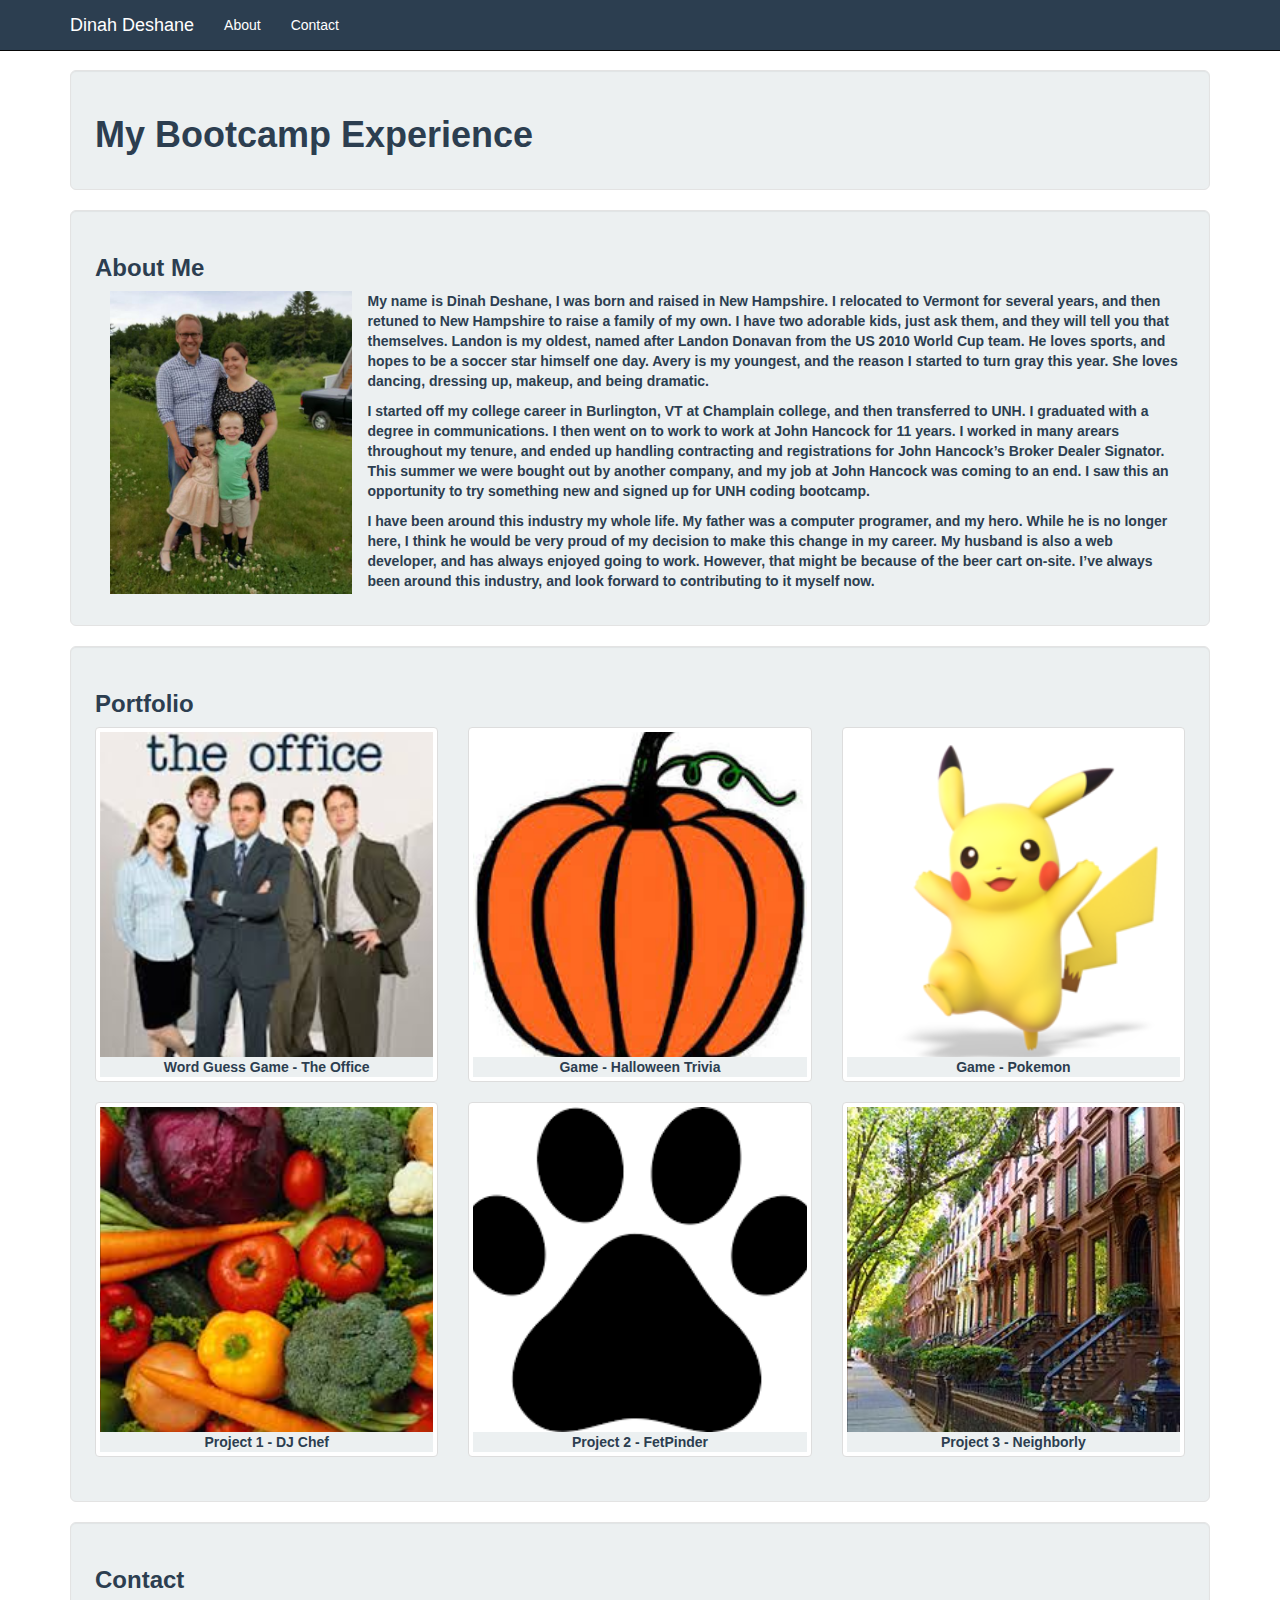
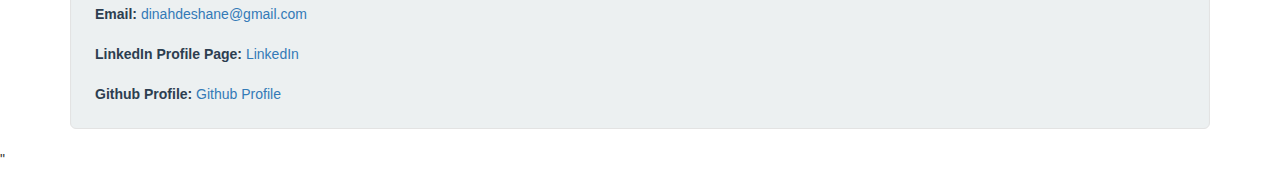
<file: index.html>
<!DOCTYPE html>
<html lang="en">

<head>
    <meta charset="UTF-8">
    <meta name="viewport" content="width=device-width, initial-scale=1.0">
    <meta http-equiv="X-UA-Compatible" content="ie=edge">
    <title>Gallery</title>
    <link rel="stylesheet" href="https://maxcdn.bootstrapcdn.com/bootstrap/3.3.5/css/bootstrap.min.css">
    <link rel="stylesheet" type="text/css" href="style.css">
    <link rel="stylesheet" href="https://use.fontawesome.com/releases/v5.8.1/css/all.css"
        integrity="sha384-50oBUHEmvpQ+1lW4y57PTFmhCaXp0ML5d60M1M7uH2+nqUivzIebhndOJK28anvf" crossorigin="anonymous">
</head>

<body>
    <nav class="navbar navbar-inverse navbar-fixed-top">
        <div class="container">
            <div class="navbar-header">
                <button type="button" class="navbar-toggle collapsed" data-toggle="collapse"
                    data-target="#bs-example-navbar-collapse-1" aria-expanded="false">
                    <span class="sr-only">Toggle navigation</span>
                    <span class="icon-bar"></span>
                    <span class="icon-bar"></span>
                    <span class="icon-bar"></span>
                </button>
                <a href="#" class="navbar-brand">Dinah Deshane</a>
            </div>
            <div class="collapse navbar-collapse" id="bs-example-navbar-collapse-1">
                <ul class="nav navbar-nav">
                    <li><a href="#about">About</a></li>
                    <li><a href="#contact">Contact</a></li>
                </ul>
            </div>
        </div>
    </nav>
    <div class="container">
        <div class="well well-lg">
            <h1><strong> My Bootcamp Experience</strong></h1>
        </div>
        <div id= "about" class="well well-lg">
            <h3><strong>About Me</strong></strong></h3>

            <div class=col-lg-3>
                    <img src="images\family.jpg" alt="" class="img-responsive float-left mr-3 about-image">
                </div>

            <p><strong>My name is Dinah Deshane, I was born and raised in New Hampshire.
                    I relocated to Vermont for several years, and then retuned to New Hampshire to raise a family of my
                    own.
                    I have two adorable kids, just ask them, and they will tell you that themselves.
                    Landon is my oldest, named after Landon Donavan from the US 2010 World Cup team.
                    He loves sports, and hopes to be a soccer star himself one day.
                    Avery is my youngest, and the reason I started to turn gray this year.
                    She loves dancing, dressing up, makeup, and being dramatic.
                </strong></p>

            <p><strong>I started off my college career in Burlington, VT at Champlain college, and then transferred to
                    UNH.
                    I graduated with a degree in communications. I then went on to work to work at John Hancock for 11
                    years.
                    I worked in many arears throughout my tenure, and ended up handling contracting and registrations
                    for John Hancock’s Broker Dealer Signator.
                    This summer we were bought out by another company, and my job at John Hancock was coming to an end.
                    I saw this an opportunity to try something new and signed up for UNH coding bootcamp.
                </strong></p>

            <p><strong> I have been around this industry my whole life. My father was a computer programer, and my hero.
                    While he is no longer here, I think he would be very proud of my decision to make this change in my
                    career.
                    My husband is also a web developer, and has always enjoyed going to work.
                    However, that might be because of the beer cart on-site.
                    I’ve always been around this industry, and look forward to contributing to it myself now.
                </strong></p>

        </div>
        <div class="well well-lg">
            <h3><strong>Portfolio</strong></h3>
            <div class="row">
                <div class="col-sm-6 col-md-4">
                    <div class="thumbnail">
                        <a href="WordGuessGame/index.html" target="_blank">
                            <div class="image image1"></div>
                            <div class = "name"><strong>Word Guess Game - The Office</strong></div>
                        </a>
                    </div>
                </div>
                <div class="col-sm-6 col-md-4">
                    <div class="thumbnail">
                        <a href="TriviaGame/index.html" target="_blank">
                            <div class="image image2"></div>
                            <div class = "name"><strong> Game - Halloween Trivia</strong></div>
                        </a>
                    </div>
                </div>
                <div class="col-sm-6 col-md-4">
                    <div class="thumbnail">
                        <a href="https://frozen-bayou-45102.herokuapp.com/" target="_blank">
                            <div class="image image3"></div>
                            <div class = "name"><strong> Game - Pokemon</strong></div>
                        </a>
                    </div>
                </div>
                <div class="col-sm-6 col-md-4">
                    <div class="thumbnail">
                        <a href="Around-The-Corner/index.html" target="_blank">
                            <div class="image image4"></div>
                            <div class = "name"><strong>Project 1 - DJ Chef</strong></div>
                        </a>
                    </div>
                </div>
                <div class="col-sm-6 col-md-4">
                    <div class="thumbnail">
                        <a href="https://calm-reef-18793.herokuapp.com/" target="_blank">
                            <div class="image image5"></div>
                            <div class = "name"><strong>Project 2 - FetPinder</strong></div>
                        </a>
                    </div>
                </div>
                <div class="col-sm-6 col-md-4">
                    <div class="thumbnail">
                        <a href="https://neighbor-app.herokuapp.com/" target="_blank">
                            <div class="image image6"></div>
                            <div class = "name"><strong>Project 3 - Neighborly</strong></div>
                        </a>
                    </div>
                </div>
            </div>
        </div>
    </div>
    <div class="container">
        <div id="contact" class="well well-lg">
            <h3><strong>Contact</strong></h3>
            <strong>Email:</strong>
            <a href="mailto:dinahdeshane@gmail">dinahdeshane@gmail.com</a>
            <br>
            <br>
            <strong>LinkedIn Profile Page:</strong>
            <a href="https://www.linkedin.com/in/dinah-deshane-318306166/" target="_blank">LinkedIn</a>
            <br>
            <br>
            <strong>Github Profile:</strong>
            <a href="https://github.com/DDeshane" target="_blank">Github Profile</a>
        </div>
    </div>
    <script src="https://code.jquery.com/jquery-3.3.1.js"
        integrity="sha256-2Kok7MbOyxpgUVvAk/HJ2jigOSYS2auK4Pfzbm7uH60=" crossorigin="anonymous"></script>"
    <script src="https://maxcdn.bootstrapcdn.com/bootstrap/3.3.5/js/bootstrap.min.js"></script>
</body>

</html>
</file>
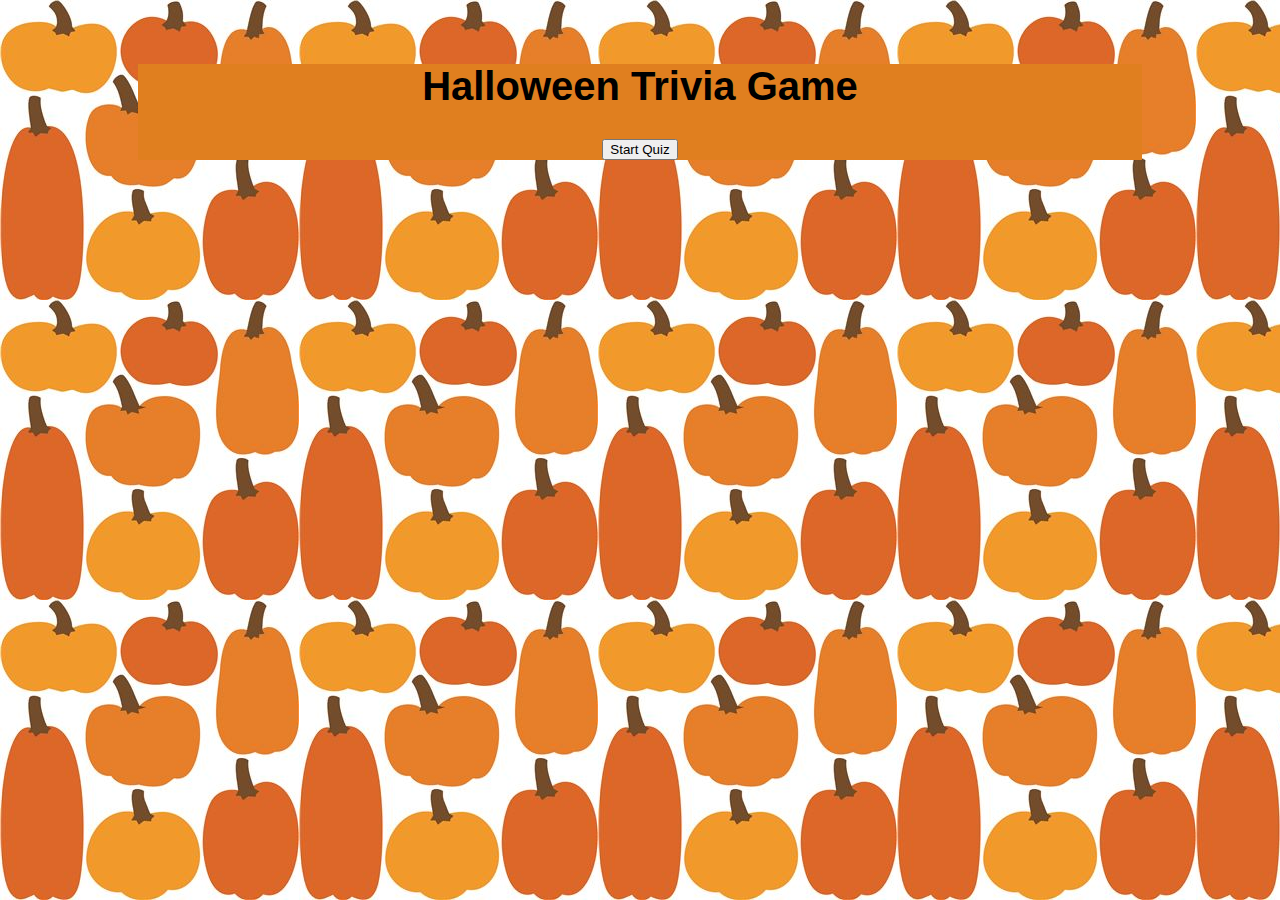
<file: TriviaGame/index.html>
<!DOCTYPE html>
<html lang="en">

<head>
    <meta charset="UTF-8">
    <title>Halloween Trivia Game</title>
    <script src="https://use.edgefonts.net/creepster.js"></script>
    <link rel="stylesheet" href="assets/css/style.css">
</head>

<body>
    <div>
        <div class="title">
            <h1>Halloween Trivia Game</h1>
            <div id="intro">
                <button type="button" id="start-quiz">Start Quiz</button>
            </div>
            <div id="quiz">
                <div id="results">
                    <div id="counter">1:00</div>
                </div>
                <div class="body">
                    <form name="quiz" onsubmit="return onSubmit()">
                        <div class="question question1">
                            <p> "The first Jack-o-Lanterns were made from what?"</p>
                            <input type="radio" name="q1" value="a">a.Potatoes
                            <input type="radio" name="q1" value="b">b.Turnups
                            <input type="radio" name="q1" value="c">c.Pineapples
                            <input type="radio" name="q1" value="d">d.Watermelons

                        </div>
                        <div class="question">
                            <p> "What brought Frankenstein’s monster to life?"</p>
                            <input type="radio" name="q2" value="a">a.Lightning
                            <input type="radio" name="q2" value="b">b.Thunder
                            <input type="radio" name="q2" value="c">c.Rain
                            <input type="radio" name="q2" value="d">d.Alarm Clock

                        </div>
                        <div class="question">
                            <p> "Where is Transylvania?"</p>
                            <input type="radio" name="q3" value="a">a.Hungary
                            <input type="radio" name="q3" value="b">b.Scotland
                            <input type="radio" name="q3" value="c">c.Romania
                            <input type="radio" name="q3" value="d">d.Nowhere, it's made up

                        </div>
                        <div class="question">
                            <p> "Which of these would be most useful if a werewolf attacked you?"</p>
                            <input type="radio" name="q4" value="a">a.A gun with silver bullets
                            <input type="radio" name="q4" value="b">b.A big stick
                            <input type="radio" name="q4" value="c">c. A cardboard box to hide in
                            <input type="radio" name="q4" value="d">d.a 10 second head start to run

                        </div>
                        <div class="question">
                            <p> "What’s the only way to kill a zombie?"</p>
                            <input type="radio" name="q5" value="a">a.Feed it garlic
                            <input type="radio" name="q5" value="b">b.Cut off its head or destroy its brain
                            <input type="radio" name="q5" value="c">c.Its impossible
                            <input type="radio" name="q5" value="d">d.A gun with silver bullets

                        </div>
                        <div class="question">
                            <p> "Which Celebrity does not have a Halloween Birthday?"</p>
                            <input type="radio" name="q6" value="a">a.Vanialla Ice
                            <input type="radio" name="q6" value="b">b.Dan Rather
                            <input type="radio" name="q6" value="c">c.Peter Jackson
                            <input type="radio" name="q6" value="d">d.Kevin Bacon

                        </div>
                        <div class="question">
                            <p> "What phobia do you suffer from if you have an intense fear of Halloween?"</p>
                            <input type="radio" name="q7" value="a">a.Phasmophobia
                            <input type="radio" name="q7" value="b">b.Samhainophobia
                            <input type="radio" name="q7" value="c">c.Wiccaphobia
                            <input type="radio" name="q7" value="d">d.Halloweenophobia

                        </div>
                        <div class="question">
                            <p> "The days leading up to Halloween account for what percentage of the years candy sales?
                                "</p>
                            <input type="radio" name="q8" value="a">a.10%
                            <input type="radio" name="q8" value="b">b.15%
                            <input type="radio" name="q8" value="c">c.20%
                            <input type="radio" name="q8" value="d">d.23%

                        </div>
                        <div class="question">
                            <p> "What was the first wrapped penny candy in America?"</p>
                                <input type="radio" name="q9" value="a">a.Neeco Waffers
                                <input type="radio" name="q9" value="b">b.Tootsie Rolls
                                <input type="radio" name="q9" value="c">c.Hersey Kisses
                                <input type="radio" name="q9" value="d">d.sweettarts

                        </div>
                        <div class="question">
                            <p> "How many witches were burned at the stake in the Salem Witch Trials?"</p>
                            <input type="radio" name="q10" value="a">a.14
                            <input type="radio" name="q10" value="b">b.19
                            <input type="radio" name="q10" value="c">c.36
                            <input type="radio" name="q10" value="d">d.none
                        </div>
                </div>

                <button type="button" id="submit-test">Submit Test</button>
            </div>
            <div id="status">
                The test is done.  Here are your results.
                <div class="game-result"></div>
            </div>

        </div>


    </div>
    <div>

    </div>
    <script src="https://code.jquery.com/jquery-3.3.1.js" integrity="sha256-2Kok7MbOyxpgUVvAk/HJ2jigOSYS2auK4Pfzbm7uH60="
        crossorigin="anonymous"></script>
    <script src="assets/javascript/app.js"></script>
</body>

</html>
</file>
<file: style.css>
body {
    padding-top: 70px;  
}

.jumbotron {
    color: #2c3e50;
    background-color: #ecf0f1;
}

.well {    
    color: #2c3e50;
    background-color: #ecf0f1;
}

.navbar-inverse {
    background: #2c3e50;
}

.navbar-inverse .navbar-nav>li>a {
    color: white;
}

.navbar-inverse .navbar-brand {
    color: white;
}


.image1 {
    background-image: url("images/office.jpg"); 
  }
  
  .image2 {
    background-image: url("images/pumpkin.jpg");
  }

  .image3 {
    background-image: url("images/250px-Pikachu_SSBU.png");
  }

  .image4 {
    background-image: url("images/food.jpg");
  }
  
  .image5 {
    background-image: url("images/paw.jpg");
  }

  .image6 {
    background-image: url("images/ParkSlope.JPG");
  }
  
  .image {
    width: 100%;
    height: 325px;
    background-size: cover;
    background-position: center;
  }

  .name {
    color: #2c3e50;
    background-color: #ecf0f1;
    text-align: center;
  }
</file>
<file: TriviaGame/assets/css/style.css>
body {
      background-image:url("../images/pumpkin-graphic-113352-3733906.jpg");
      font-family: creepster, sans-serif;
      text-align: center;
      background-color: rgb(224, 127, 31);
      margin-right: 10%;
      margin-top: 5%;
      margin-left: 10%;
      margin-bottom: 5%;

}

.title {
    text-align:center;
    font-size: 20px;
    background-color:rgb(224, 127, 31);
    border:3 3 3 3;
    margin:10px;
}

.timer{
    font-weight: bold
}

#quiz{
    display: none;
}

#status{
    display: none;
}
</file>
